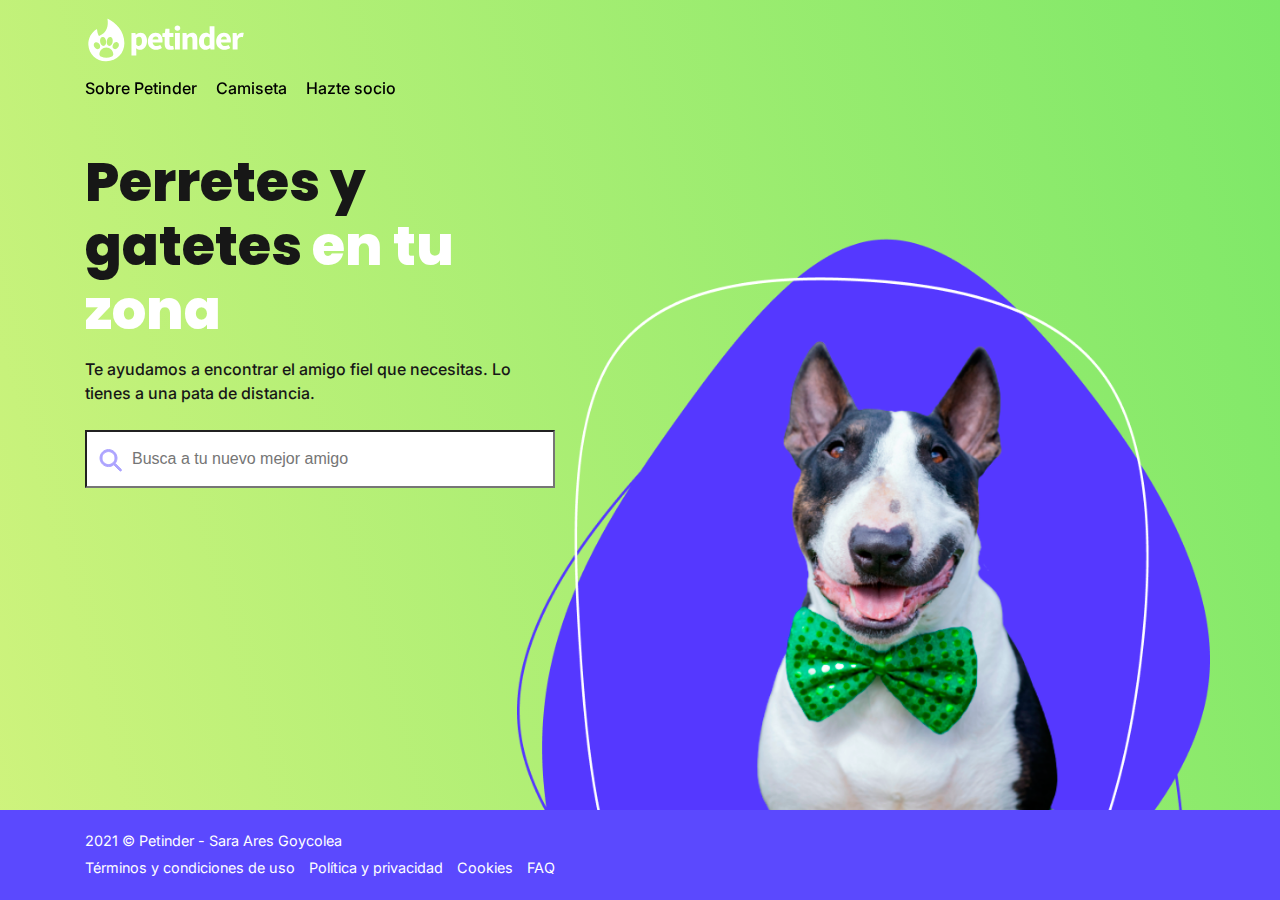
<file: index.html>
<!DOCTYPE html>
<html lang="es">
  <head>
    <meta charset="UTF-8" />
    <meta http-equiv="X-UA_Compatible" content="IE=edge" />
    <meta name="viewport" content="width=device-width, initial-scale=1.0" />
    <meta
      name="description"
      content="Petinder es una organizacion que fomenta la adopcion de perros y gatos"
    />
    <link rel="stylesheet" href="css/estilos.css" />
    <title>Petinder</title>
    <link rel="icon" type="image/x-icon" href="images/icon.ico">
  </head>

  <body class="page-home">
    <header>
      <nav class="container">
        <a class="link-logo" href="index.html">
          <img
            class="logo"
            src="images/logo_white.svg"
            alt="Logo de Petinder"
          />
        </a>
        <ul class="menu-links">
          <li><a href="about.html">Sobre Petinder</a></li>
          <li><a href="tshirt.html">Camiseta</a></li>
          <li><a href="registro.html">Hazte socio</a></li>
        </ul>
      </nav>
    </header>

    <main>
      <div class="container">
        <section class="featured">
          <h1 class="title">Perretes y gatetes <span>en tu zona</span></h1>
          <p class="featured-text">
            Te ayudamos a encontrar el amigo fiel que necesitas. Lo tienes a una
            pata de distancia.
          </p>
          <form class="search-bar">
            <input
              type="search"
              placeholder="Busca a tu nuevo mejor amigo"
              class="form-control search-control"
            />
          </form>
        </section>
      </div>
    </main>

    <footer>
      <div class="container">
        <span> 2021 © Petinder - Sara Ares Goycolea</span>
        <ul class="legal-links">
          <li><a href="">Términos y condiciones de uso</a></li>
          <li><a href="">Política y privacidad</a></li>
          <li><a href="">Cookies</a></li>
          <li><a href="">FAQ</a></li>
        </ul>
      </div>
    </footer>
  </body>
</html>
</file>
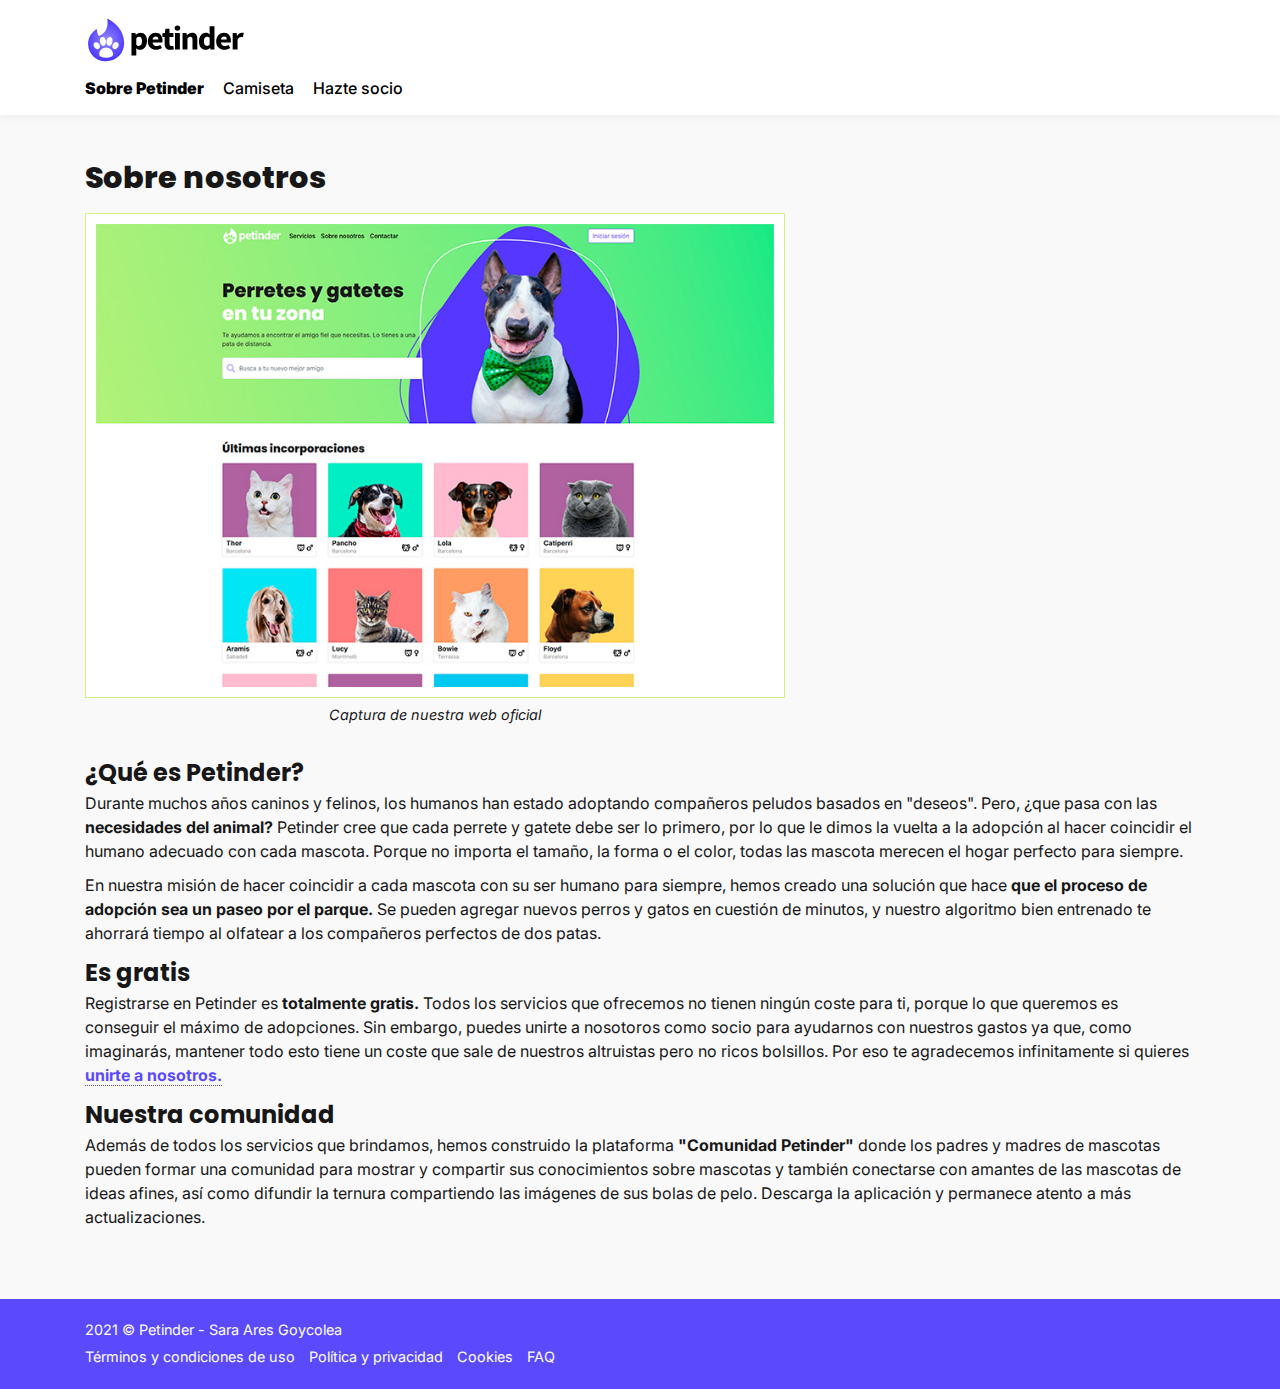
<file: about.html>
<!DOCTYPE html>
<html lang="es">
  <head>
    <meta charset="UTF-8" />
    <meta http-equiv="X-UA_Compatible" content="IE=edge" />
    <meta name="viewport" content="width=device-width, initial-scale=1.0" />
    <meta
      name="description"
      content="Petinder es una organizacion que fomenta la adopcion de perros y gatos"
    />
    <link rel="stylesheet" href="css/estilos.css" />
    <title>Sobre nosotros</title>
    <link rel="icon" type="image/x-icon" href="images/icon.ico">
  </head>

  <body class="page-about">
    <header>
      <nav class="container">
        <a class="link-logo" href="index.html">
          <img class="logo" src="images/logo.svg" alt="Logo de Petinder" />
        </a>
        <ul class="menu-links">
          <li class="active"><a href="">Sobre Petinder</a></li>
          <li><a href="tshirt.html">Camiseta</a></li>
          <li><a href="registro.html">Hazte socio</a></li>
        </ul>
      </nav>
    </header>

    <main>
      <div class="container">
        <!-- Utilizamos la etiqueta figure para englobar img -->
        <h1 class="title">Sobre nosotros</h1>
        <figure>
          <img
            src="images/captura.jpg"
            alt="Captura Petinder"
            class="img-fluid"
          />
          <figcaption>Captura de nuestra web oficial</figcaption>
        </figure>
        <h2>¿Qué es Petinder?</h2>
        <p>
          Durante muchos años caninos y felinos, los humanos han estado
          adoptando compañeros peludos basados en "deseos". Pero, ¿que pasa con
          las <strong>necesidades del animal?</strong> Petinder cree que cada
          perrete y gatete debe ser lo primero, por lo que le dimos la vuelta a
          la adopción al hacer coincidir el humano adecuado con cada mascota.
          Porque no importa el tamaño, la forma o el color, todas las mascota
          merecen el hogar perfecto para siempre.
        </p>
        <p>
          En nuestra misión de hacer coincidir a cada mascota con su ser humano
          para siempre, hemos creado una solución que hace
          <strong
            >que el proceso de adopción sea un paseo por el parque.</strong
          >
          Se pueden agregar nuevos perros y gatos en cuestión de minutos, y
          nuestro algoritmo bien entrenado te ahorrará tiempo al olfatear a los
          compañeros perfectos de dos patas.
        </p>
        <h2>Es gratis</h2>
        <p>
          Registrarse en Petinder es <strong>totalmente gratis.</strong> Todos
          los servicios que ofrecemos no tienen ningún coste para ti, porque lo
          que queremos es conseguir el máximo de adopciones. Sin embargo, puedes
          unirte a nosotoros como socio para ayudarnos con nuestros gastos ya
          que, como imaginarás, mantener todo esto tiene un coste que sale de
          nuestros altruistas pero no ricos bolsillos. Por eso te agradecemos
          infinitamente si quieres
          <a href="registro.html"><strong>unirte a nosotros.</strong></a>
        </p>
        <h2>Nuestra comunidad</h2>
        <p>
          Además de todos los servicios que brindamos, hemos construido la
          plataforma <strong>"Comunidad Petinder"</strong> donde los padres y
          madres de mascotas pueden formar una comunidad para mostrar y
          compartir sus conocimientos sobre mascotas y también conectarse con
          amantes de las mascotas de ideas afines, así como difundir la ternura
          compartiendo las imágenes de sus bolas de pelo. Descarga la aplicación
          y permanece atento a más actualizaciones.
        </p>
      </div>
    </main>

    <footer>
      <div class="container">
        <span> 2021 © Petinder - Sara Ares Goycolea</span>
        <ul class="legal-links">
          <li><a href="">Términos y condiciones de uso</a></li>
          <li><a href="">Política y privacidad</a></li>
          <li><a href="">Cookies</a></li>
          <li><a href="">FAQ</a></li>
        </ul>
      </div>
    </footer>
  </body>
</html>
</file>
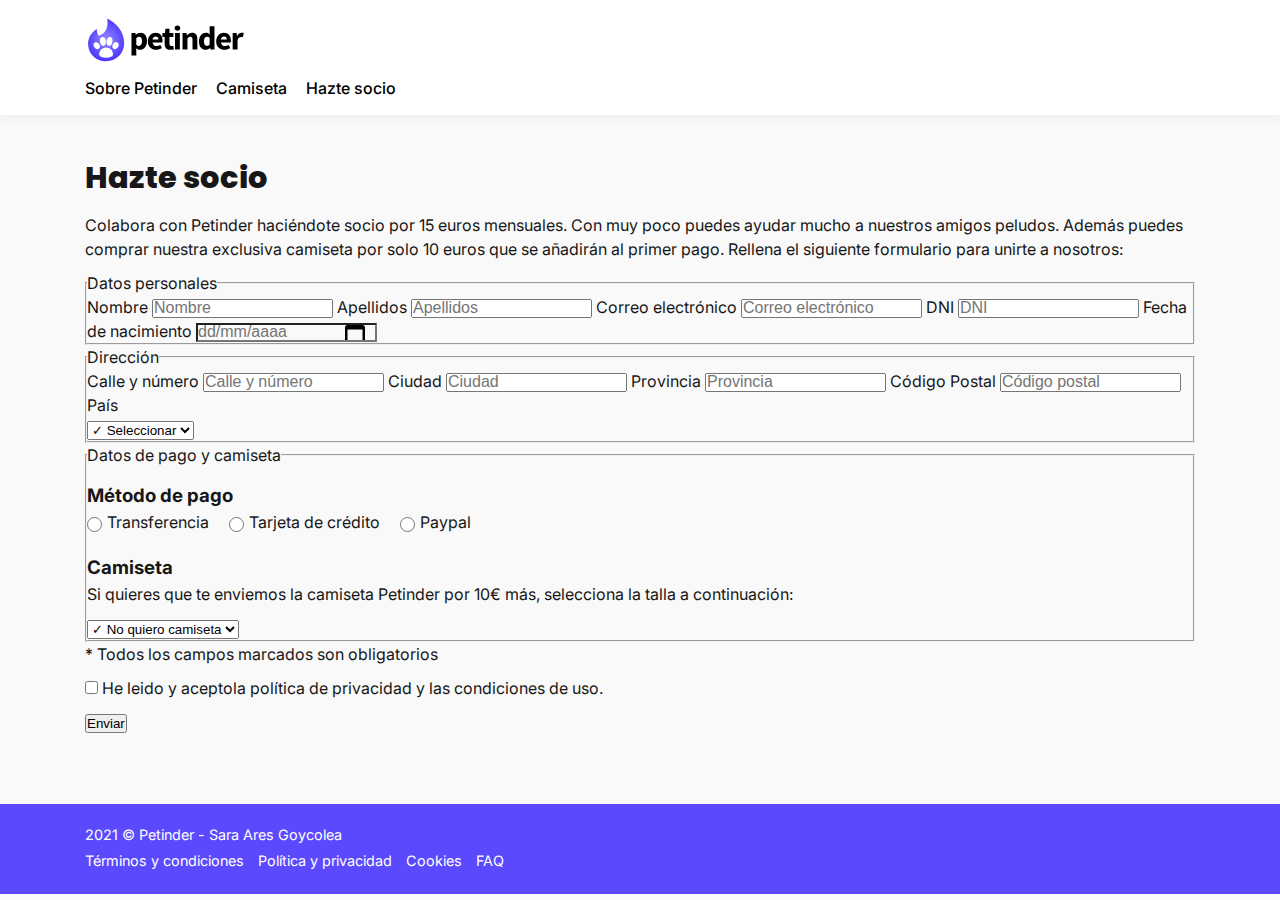
<file: join.html>
<!DOCTYPE html>
<html lang="es">

<head>
  <meta charset="UTF-8" />
  <meta http-equiv="X-UA_Compatible" content="IE=edge" />
  <meta name="viewport" content="width=device-width, initial-scale=1.0" />
  <meta name="description" content="Petinder es una organizacion que fomenta la adopcion de perros y gatos" />
  <link rel="stylesheet" href="css/estilos.css" />
  <title>Hazte socio</title>
</head>

<body class="page-join">
  <header>
    <nav class="container">
      <a class="link-logo" href="index.html">
        <img class="logo" src="images/logo.svg" alt="Logo de Petinder" />
      </a>
      <ul class="menu-links">
        <li><a href="about.html">Sobre Petinder</a></li>
        <li><a href="tshirt.html">Camiseta</a></li>
        <li><a href="">Hazte socio</a></li>
      </ul>
    </nav>
  </header>

  <main>
    <div class="container">
      <h1 class="title">Hazte socio</h1>
      <p>
        Colabora con Petinder haciéndote socio por 15 euros mensuales. Con muy
        poco puedes ayudar mucho a nuestros amigos peludos. Además puedes
        comprar nuestra exclusiva camiseta por solo 10 euros que se añadirán
        al primer pago. Rellena el siguiente formulario para unirte a
        nosotros:
      </p>

      <form>
        <fieldset>
          <legend>Datos personales</legend>
          <label for="name" class="required">Nombre</label>
          <input id="name" type="text" name="name" placeholder="Nombre" required />
          <label for="apellidos" class="required">Apellidos</label>
          <input id="apellidos" type="text" name="apellidos" placeholder="Apellidos" required />
          <label for="mail" class="required">Correo electrónico</label>
          <input id="mail" type="text" name="mail" placeholder="Correo electrónico" required />
          <label for="dni" class="required">DNI</label>
          <input id="dni" type="text" name="dni" placeholder="DNI" required />
          <label for="fecha">Fecha de nacimiento</label>
          <input id="fecha" type="text" name="fecha" placeholder="dd/mm/aaaa" class="date-control"
            pattern="\d{2}/\d{2}/\d{4}" title="Formato válido: dd/mm/aaaa" required />
        </fieldset>

        <fieldset>
          <legend>Dirección</legend>
          <label for="calle" class="required">Calle y número</label>
          <input id="calle" type="text" name="calle" placeholder="Calle y número" required />
          <label for="ciudad" class="required">Ciudad</label>
          <input id="ciudad" type="text" name="ciudad" placeholder="Ciudad" required />
          <label for="provincia" class="required">Provincia</label>
          <input id="provincia" type="text" name="provincia" placeholder="Provincia" required />
          <label for="cod_postal" class="required">Código Postal</label>
          <input id="cod_postal" type="text" name="cod_postal" placeholder="Código postal" required />
          <label for="pais">País</label>
          <div class="custom-dropdown">
            <select id="pais" name="pais">
              <option value="" disabled selected>✓ Seleccionar</option>
              <option value="opcion1">Andorra</option>
              <option value="opcion2">España</option>
              <option value="opcion3">Francia</option>
              <option value="opcion4">Otro</option>
            </select>
          </div>
        </fieldset>

        <!-- metodos de pago-->

        <fieldset>
          <legend>Datos de pago y camiseta</legend>
          <h3>Método de pago</h3>
          <div class="opciones-pago">

            <input id="transfer" type="radio" name="pago" value="transferencia">
            <label for="transfer">Transferencia</label>

            <input id="tarjeta" type="radio" name="pago" value="tarjeta">
            <label for="tarjeta">Tarjeta de crédito</label>

            <input id="paypal" type="radio" name="pago" value="paypal">
            <label for="paypal">Paypal</label>

          </div>

          <!-- fin de metodos de pago-->

          <h3>Camiseta</h3>
          <p>Si quieres que te enviemos la camiseta Petinder por 10€ más,
            selecciona la talla a continuación:</p>
          <div class="compra-camiseta">
            <select id="tallaCamiseta" name="tallaCamiseta">
              <option value="" disabled selected>✓ No quiero camiseta</option>
              <option value="S">S</option>
              <option value="M">M</option>
              <option value="L">L</option>
              <option value="XL">XL</option>
            </select>
          </div>
        </fieldset>
      </form>

      <p id="camposObligatorios">* Todos los campos marcados son obligatorios</p>
      <p><input type="checkbox" name="sescribirse"> He leido y aceptola política de
        privacidad y las condiciones de uso.</p>
      <p><input id="enviar" type="submit" value="Enviar"></p>

    </div>
  </main>
  <footer>
    <div class="container">
      <span> 2021 © Petinder - Sara Ares Goycolea</span>
      <ul class="legal-links">
        <li><a href="">Términos y condiciones</a></li>
        <li><a href="">Política y privacidad</a></li>
        <li><a href="">Cookies</a></li>
        <li><a href="">FAQ</a></li>
      </ul>
    </div>
  </footer>
</body>

</html>
</file>
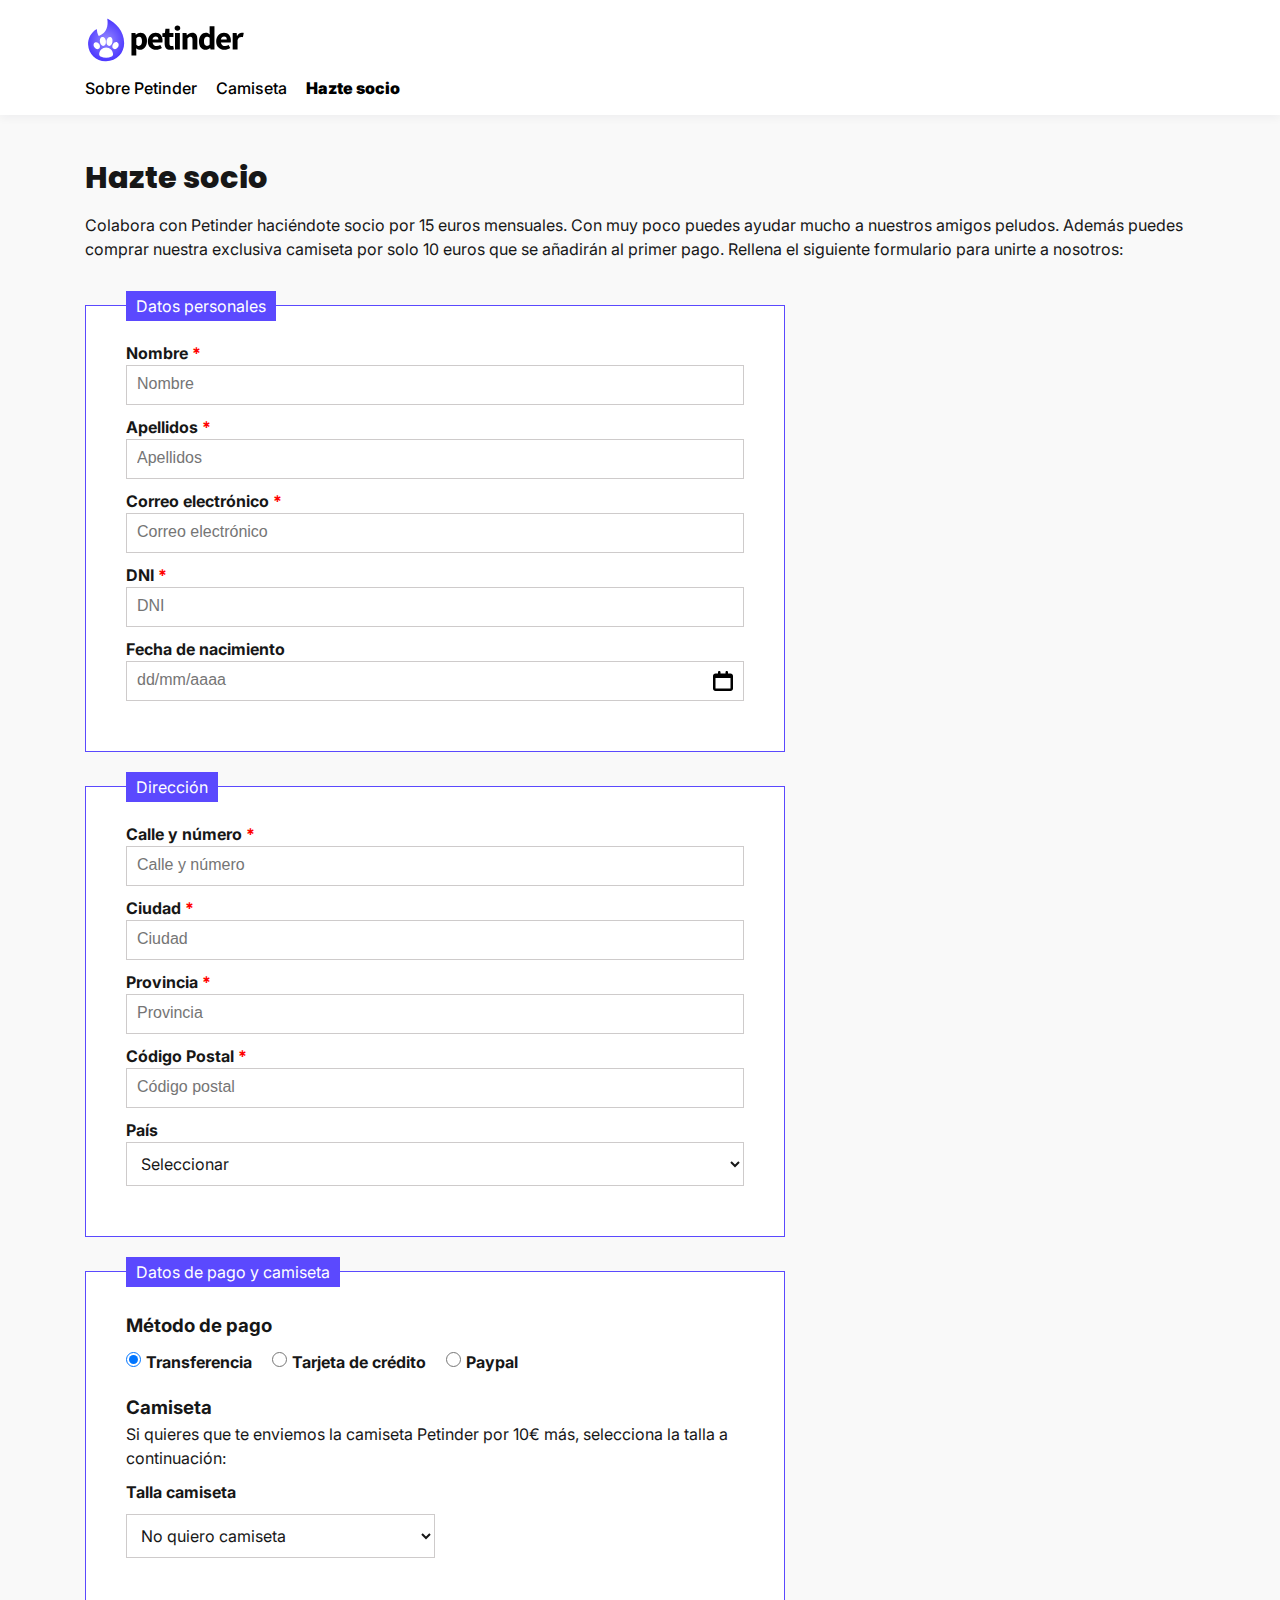
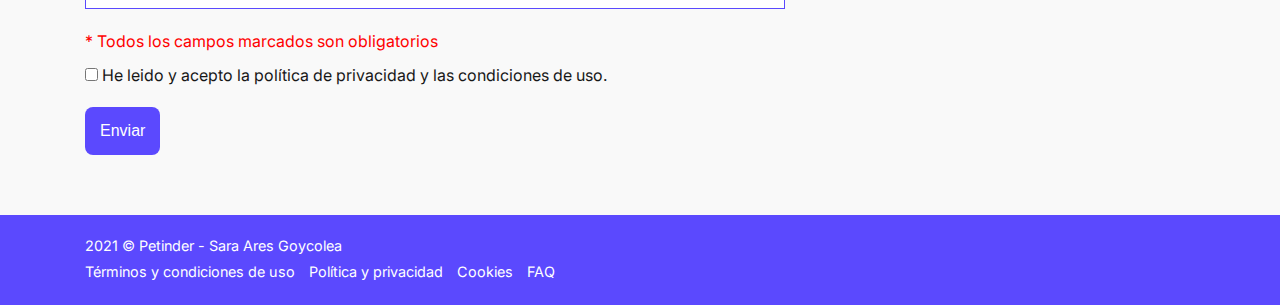
<file: registro.html>
<!DOCTYPE html>
<html lang="es">

<head>
  <meta charset="UTF-8" />
  <meta http-equiv="X-UA_Compatible" content="IE=edge" />
  <meta name="viewport" content="width=device-width, initial-scale=1.0" />
  <meta name="description" content="Petinder es una organizacion que fomenta la adopcion de perros y gatos" />
  <link rel="stylesheet" href="css/estilos.css" />
  <title>Hazte socio</title>
  <link rel="icon" type="image/x-icon" href="images/icon.ico" />
</head>

<body class="page-registro">
  <header>
    <nav class="container">
      <a class="link-logo" href="index.html">
        <img class="logo" src="images/logo.svg" alt="Logo de Petinder" />
      </a>
      <ul class="menu-links">
        <li><a href="about.html">Sobre Petinder</a></li>
        <li><a href="tshirt.html">Camiseta</a></li>
        <li class="active"><a href="">Hazte socio</a></li>
      </ul>
    </nav>
  </header>

  <main>
    <div class="container">
      <h1 class="title">Hazte socio</h1>
      <p>
        Colabora con Petinder haciéndote socio por 15 euros mensuales. Con muy
        poco puedes ayudar mucho a nuestros amigos peludos. Además puedes
        comprar nuestra exclusiva camiseta por solo 10 euros que se añadirán
        al primer pago. Rellena el siguiente formulario para unirte a
        nosotros:
      </p>

      <form>
        <fieldset>
          <legend>Datos personales</legend>
          <label for="name" class="required">Nombre</label>
          <input id="name" type="text" name="name" placeholder="Nombre" required />
          <label for="apellidos" class="required">Apellidos</label>
          <input id="apellidos" type="text" name="apellidos" placeholder="Apellidos" required />
          <label for="mail" class="required">Correo electrónico</label>
          <input id="mail" type="text" name="mail" placeholder="Correo electrónico" required />
          <label for="dni" class="required">DNI</label>
          <input id="dni" type="text" name="dni" placeholder="DNI" required />
          <label for="fecha">Fecha de nacimiento</label>
          <input id="fecha" type="text" name="fecha" placeholder="dd/mm/aaaa" class="date-control"
            pattern="\d{2}/\d{2}/\d{4}" title="Formato válido: dd/mm/aaaa" required />
        </fieldset>

        <fieldset>
          <legend>Dirección</legend>
          <label for="calle" class="required">Calle y número</label>
          <input id="calle" type="text" name="calle" placeholder="Calle y número" required />
          <label for="ciudad" class="required">Ciudad</label>
          <input id="ciudad" type="text" name="ciudad" placeholder="Ciudad" required />
          <label for="provincia" class="required">Provincia</label>
          <input id="provincia" type="text" name="provincia" placeholder="Provincia" required />
          <label for="cod_postal" class="required">Código Postal</label>
          <input id="cod_postal" type="text" name="cod_postal" placeholder="Código postal" required />
          <label for="pais">País</label>
          <div class="pais-dropdown">
            <select id="pais" name="pais">
              <option value="" selected>Seleccionar</option>
              <option value="seleccionar">✓ Seleccionar</option>
              <option value="andorra">Andorra</option>
              <option value="españa">España</option>
              <option value="francia">Francia</option>
              <option value="otro">Otro</option>
            </select>
          </div>
        </fieldset>

        <fieldset>
          <legend>Datos de pago y camiseta</legend>
          <h3>Método de pago</h3>
          <div class="opciones-pago">
            <input id="transfer" type="radio" name="pago" value="transferencia" checked required />
            <label for="transfer">Transferencia</label>
            <input id="tarjeta" type="radio" name="pago" value="tarjeta" />
            <label for="tarjeta">Tarjeta de crédito</label>
            <input id="paypal" type="radio" name="pago" value="paypal" />
            <label for="paypal">Paypal</label>
          </div>
          <h3>Camiseta</h3>
          <p>
            Si quieres que te enviemos la camiseta Petinder por 10€ más,
            selecciona la talla a continuación:
          </p>
          <p class="talla-camiseta">Talla camiseta</p>
          <div class="camiseta-dropdown">
            <select id="tallaCamiseta" name="tallaCamiseta">
              <option value="" selected>No quiero camiseta</option>
              <option value="XL">✓ No quiero camiseta</option>
              <optgroup label="Mujeres">
                <option value="XL">XL</option>
                <option value="S">S</option>
                <option value="M">M</option>
                <option value="L">L</option>
                <option value="XL">XL</option>
              </optgroup>
              <optgroup label="Hombres">
                <option value="S">S</option>
                <option value="M">M</option>
                <option value="L">L</option>
                <option value="XL">XL</option>
                <option value="XL">XXL</option>
                <option value="XL">XXXL</option>
              </optgroup>
            </select>
          </div>
        </fieldset>
      </form>

      <p class="camposObligatorios">
        * Todos los campos marcados son obligatorios
      </p>
      <p>
        <input type="checkbox" name="suscribirse" /> He leido y acepto la
        política de privacidad y las condiciones de uso.
      </p>
      <button id="enviar" type="submit">Enviar</button>

    </div>
  </main>

  <footer>
    <div class="container">
      <span> 2021 © Petinder - Sara Ares Goycolea</span>
      <ul class="legal-links">
        <li><a href="">Términos y condiciones de uso</a></li>
        <li><a href="">Política y privacidad</a></li>
        <li><a href="">Cookies</a></li>
        <li><a href="">FAQ</a></li>
      </ul>
    </div>
  </footer>
</body>

</html>
</file>
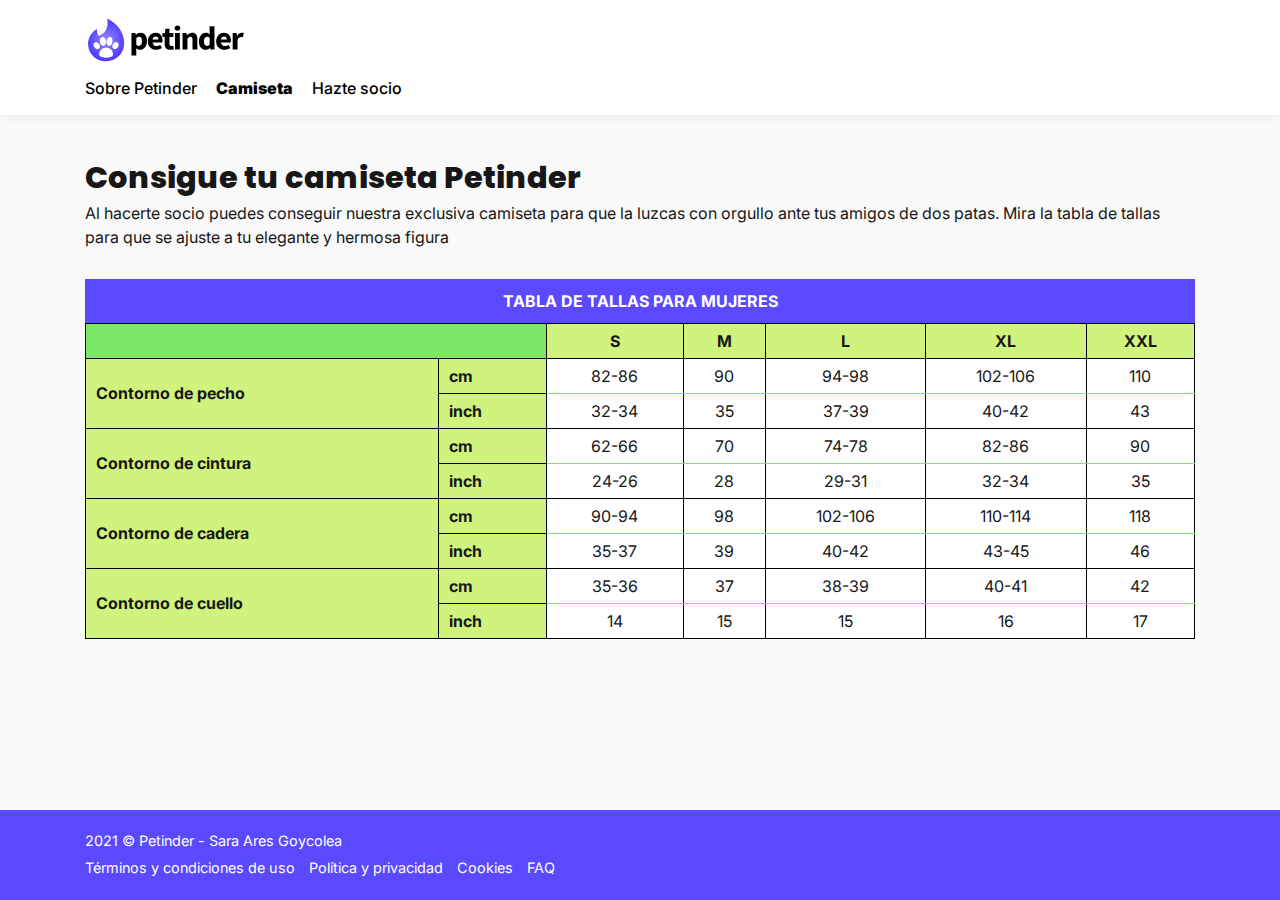
<file: tshirt.html>
<!DOCTYPE html>
<html lang="es">
  <head>
    <meta charset="UTF-8" />
    <meta http-equiv="X-UA_Compatible" content="IE=edge" />
    <meta name="viewport" content="width=device-width, initial-scale=1.0" />
    <meta
      name="description"
      content="Petinder es una organizacion que fomenta la adopcion de perros y gatos"
    />
    <link rel="stylesheet" href="css/estilos.css" />
    <title>Camisetas</title>
    <link rel="icon" type="image/x-icon" href="images/icon.ico">
  </head>

  <body class="page-tshirt">
    <header>
      <nav class="container">
        <a class="link-logo" href="index.html">
          <img class="logo" src="images/logo.svg" alt="Logo de Petinder" />
        </a>
        <ul class="menu-links">
          <li><a href="about.html">Sobre Petinder</a></li>
          <li class="active"><a href="">Camiseta</a></li>
          <li><a href="registro.html">Hazte socio</a></li>
        </ul>
      </nav>
    </header>

    <main>
      <div class="container">
        <hi class="title">Consigue tu camiseta Petinder</hi>
        <p>
          Al hacerte socio puedes conseguir nuestra exclusiva camiseta para que
          la luzcas con orgullo ante tus amigos de dos patas. Mira la tabla de
          tallas para que se ajuste a tu elegante y hermosa figura
        </p>

        <table class="table">
          <caption>
            Tabla de tallas para mujeres
          </caption>
          <thead>
            <tr>
              <th colspan="2"></th>

              <th scope="col">S</th>
              <th scope="col">M</th>
              <th scope="col">L</th>
              <th scope="col">XL</th>
              <th scope="col">XXL</th>
            </tr>
          </thead>
          <tbody>
            <tr>
              <th rowspan="2" scope="rowgroup">Contorno de pecho</th>
              <th scope="row">cm</th>
              <td>82-86</td>
              <td>90</td>
              <td>94-98</td>
              <td>102-106</td>
              <td>110</td>
            </tr>
            <tr>
              <th scope="row">inch</th>
              <td>32-34</td>
              <td>35</td>
              <td>37-39</td>
              <td>40-42</td>
              <td>43</td>
            </tr>
            <tr>
              <th rowspan="2" scope="rowgroup">Contorno de cintura</th>
              <th scope="row">cm</th>
              <td>62-66</td>
              <td>70</td>
              <td>74-78</td>
              <td>82-86</td>
              <td>90</td>
            </tr>
            <tr>
              <th scope="row">inch</th>
              <td>24-26</td>
              <td>28</td>
              <td>29-31</td>
              <td>32-34</td>
              <td>35</td>
            </tr>
            <tr>
              <th rowspan="2" scope="rowgroup">Contorno de cadera</th>
              <th scope="row">cm</th>
              <td>90-94</td>
              <td>98</td>
              <td>102-106</td>
              <td>110-114</td>
              <td>118</td>
            </tr>
            <tr>
              <th scope="row">inch</th>
              <td>35-37</td>
              <td>39</td>
              <td>40-42</td>
              <td>43-45</td>
              <td>46</td>
            </tr>
            <tr>
              <th rowspan="2" scope="rowgroup">Contorno de cuello</th>
              <th scope="row">cm</th>
              <td>35-36</td>
              <td>37</td>
              <td>38-39</td>
              <td>40-41</td>
              <td>42</td>
            </tr>
            <tr>
              <th scope="row">inch</th>
              <td>14</td>
              <td>15</td>
              <td>15</td>
              <td>16</td>
              <td>17</td>
            </tr>
          </tbody>
        </table>
      </div>
    </main>

    <footer>
      <div class="container">
        <span> 2021 © Petinder - Sara Ares Goycolea</span>
        <ul class="legal-links">
          <li><a href="">Términos y condiciones de uso</a></li>
          <li><a href="">Política y privacidad</a></li>
          <li><a href="">Cookies</a></li>
          <li><a href="">FAQ</a></li>
        </ul>
      </div>
    </footer>
  </body>
</html>
</file>
<file: css/estilos.css>
@import url("https://fonts.googleapis.com/css2?family=Inter:wght@400;500;700&display=swap");
@import url("https://fonts.googleapis.com/css2?family=Poppins:wght@800&display=swap");

/* Reglas generales */

/* Definimos las variables de colores */

:root {
  --text-color: rgb(23, 23, 23);
  --primary-color: rgb(91, 73, 254);
  --secondary-color: rgb(125, 232, 104);
  --secondary-light-color: rgb(207, 243, 125);
}

/* Reset margins and paddings */

*,
*::before,
*::after {
  margin: 0;
  padding: 0;
  box-sizing: border-box;
}

body {
  margin: 0;
  font-family: "Inter", sans-serif;
  font-size: 1rem;
  font-weight: 400;
  line-height: 1.5;
  color: var(--text-color);
  background-color: #f9f9f9;
}

a {
  color: var(--primary-color);
  text-decoration: none;
  background-color: transparent;
}

a:hover {
  color: var(--secondary-color)
}

.menu-links li a:hover {
  color: var(--primary-color);
}

p {
  margin-bottom: 10px;
}

ul,
li {
  list-style: none;
  padding: 0;
  margin: 0;
}

h1,
h2,
.title {
  font-family: "Poppins", sans-serif;
}

.title {
  font-weight: 800;
  font-size: 1.9rem;
  margin-bottom: 0.75rem;
}

.img-fluid {
  max-width: 100%;
}

/* Las reglas que van a continuacion consiguen que los elementos dentro del elemento container se adapten a los diferentes dispositivos 
La clase .cotainer define un contenedr que ocupa el 100% de la pantalla del dispositivo, con un relleno por la izquierda y por la derecha
de 15 pixeles, y margenes por la izquierda y por la derecha automaticos.
Ademas utilizaremos medias queries, con las medias queries indicamos la maxima anchura del container cuando los dispositivos
tengan las anchura minima indicada por el punto de ruptura, breakpoint */

.container {
  margin-right: auto;
  margin-left: auto;
  padding-right: 15px;
  padding-left: 15px;
}

@media (min-width: 992px) {
  .container {
    max-width: 960px;
  }
}

@media (min-width: 1200px) {
  .container {
    max-width: 1140px;
  }
}

@media (min-width: 1400px) {
  .container {
    max-width: 1300px;
  }
}

/* Bloques generales de la plantilla */

header {
  min-height: 115px;
  background: white;
  box-shadow: 0 4px 8px 0 rgba(13, 10, 44, 0.04);
}

header .link-logo {
  display: inline-block;
  padding-top: 15px;
  padding-bottom: 5px;
}

header .logo {
  height: 50px;
  width: auto;
  margin-right: 5px;
}

header .menu-links li {
  margin-right: 15px;
  font-weight: 500;
  display: inline-block;
}

header .menu-links a {
  color: black;
}

header .menu-links li.active a {
  font-weight: 900;
}

main {
  padding-top: 40px;
  padding-bottom: 60px;
}

main a {
  border-bottom: 1px dotted var(--primary-color);
}

main a:hover {
  border-color: var(--secondary-color);
}

footer {
  background: var(--primary-color);
  color: white;
  padding: 20px 0;
  margin-top: auto;
  font-size: 0.9rem;
  font-weight: 400;
  height: 90px;
}

footer a {
  color: white;
}

footer .legal-links {
  margin-top: 5px;
}

footer .legal-links li {
  display: inline-block;
  margin-right: 10px;
}

/* Pagina home */

.page-home header {
  background: transparent;
  box-shadow: none;
  position: fixed;
  width: 100%;
}

.page-home {
  background: linear-gradient(75deg,
      var(--secondary-light-color) 0%,
      var(--secondary-color));
}

.page-home main {
  padding: 0;
}

.page-home .title {
  font-size: 3.4rem;
  margin-bottom: 15px;
  line-height: 4rem;
}

.page-home .title span {
  color: white;
}

.page-home .featured {
  max-width: 470px;
}

.page-home main .container {
  min-height: calc(100vh - 90px);
  background: url(../images/hero_image_bg.png) 100% 100% no-repeat;
  background-size: 700px auto;
  padding-top: 150px;
  padding-bottom: 120px;
}

.page-home main .featured .featured-text {
  margin-bottom: 25px;
}

.search-bar .search-control {
  padding-left: 45px;
  height: 58px;
  background: #fff url(../images/icon_search.svg) 5px 50% no-repeat;
}

.form-control {
  display: block;
  width: 100%;
  font-size: 1rem;
}

.featured-text {
  font-weight: 500;
}

/* Pagina sobre Petinder*/

.page-about .img-fluid {
  padding: 10px;
  background: white;
  border: 1px solid var(--secondary-light-color);
}

.page-about figure {
  font-size: 0.9rem;
  text-align: center;
  margin-bottom: 30px;
  max-width: 700px;
  font-style: italic;
}

/* Pagina camisetas(tabla)*/

.page-tshirt main {
  min-height: calc(100vh - 205px);
}

.table {
  width: 100%;
  margin-top: 30px;
  border-collapse: collapse;
}

.table,
.table th,
.table td {
  border: 1px solid black;
}

.table th {
  background: var(--secondary-light-color);
  padding: 5px 10px;
}

.table thead th {
  text-align: center;
}

.table tbody th {
  text-align: left;
}

.table thead th:first-child {
  background-color: var(--secondary-color);
}

.table td {
  background-color: white;
  padding: 5px 10px;
  text-align: center;
}

.table tr:nth-child(odd) td {
  border-bottom: 1px solid var(--secondary-color);
}

.table caption {
  background: var(--primary-color);
  color: white;
  padding: 10px;
  text-transform: uppercase;
  font-weight: 700;
}

/* Pagina hazte socio (formulario) */

.page-registro main form {
  padding-top: 20px;
  max-width: 700px;
}

.page-registro main form fieldset {
  margin-bottom: 20px;
  padding-top: 10px;
  padding-left: 40px;
  padding-right: 40px;
  padding-bottom: 50px;
  background: white;
  border: 1px solid var(--primary-color);
}

.page-registro main form fieldset input:focus {
  outline: none;
  border-color: rgb(0, 187, 255);
  border-width: 3px;
}

.page-registro main form fieldset legend {
  background-color: var(--primary-color);
  color: white;
  padding-left: 10px;
  padding-right: 10px;
  padding-top: 3px;
  padding-bottom: 3px;
}

.page-registro main form fieldset label {
  display: block;
  position: relative;
  font-weight: bold;
  padding-top: 10px;
}

.page-registro main form fieldset label.required::after {
  content: "*";
  color: red;
  margin-left: 4px;
}

.page-registro main form fieldset input {
  display: block;
  height: 40px;
  width: 100%;
  border: 1px solid #cecbcb;
  padding-left: 10px;
}

::placeholder {
  font-size: 16px;
}

.date-control {
  background: url(../images/calendar.svg) no-repeat;
  background-size: 20px;
  background-position: calc(100% - 10px) center;
}

.pais-dropdown {
  position: relative;
}

/* Estilos para el menú desplegable */
.pais-dropdown select {
  display: block;
  width: 100%;
  padding: 10px;
  border: 1px solid #cecbcb;
  font-family: "Inter", sans-serif;
  color: var(--text-color);
  background-color: white;
  font-size: 16px;
}

.pais-dropdown select option:not(:checked) {
  background-color: #DBDBDB;
}

.pais-dropdown select:focus {
  outline: none;
  border-color: rgb(0, 187, 255);
  border-width: 3px;
}

/* metodo de pago */

h3 {
  padding-top: 15px;
}

.opciones-pago {
  display: flex;
  align-items: center;
}

.opciones-pago label {
  margin-right: 10px;
  padding-bottom: 5px;
  padding-right: 10px;
}

.opciones-pago input[type="radio"] {
  width: 15px;
  height: 15px;
  margin-right: 5px;
}

.talla-camiseta {
  font-weight: bold;
}

.camiseta-dropdown {
  position: relative;
}

.camiseta-dropdown select {
  display: block;
  width: 50%;
  padding: 10px;
  border: 1px solid #cecbcb;
  font-family: "Inter", sans-serif;
  color: var(--text-color);
  background-color: white;
  font-size: 16px;
  border-radius: 0%;
}

.camiseta-dropdown select option:not(:checked) {
  background-color: #DBDBDB;
}

.camiseta-dropdown select optgroup {
  background-color: #DBDBDB;
}

.camiseta-dropdown select:focus {
  outline: none;
  border-color: rgb(0, 187, 255);
  border-width: 3px;
}

.camposObligatorios {
  color: red;
}

button {
  background-color: var(--primary-color);
  color: white;
  font-size: 16px;
  padding: 15px;
  margin-top: 10px;
  border: none;
  border-radius: 8px;
}

button:active {
  background-color: white;
  color: var(--primary-color); 
  border: 1px solid var(--primary-color);
}
</file>
